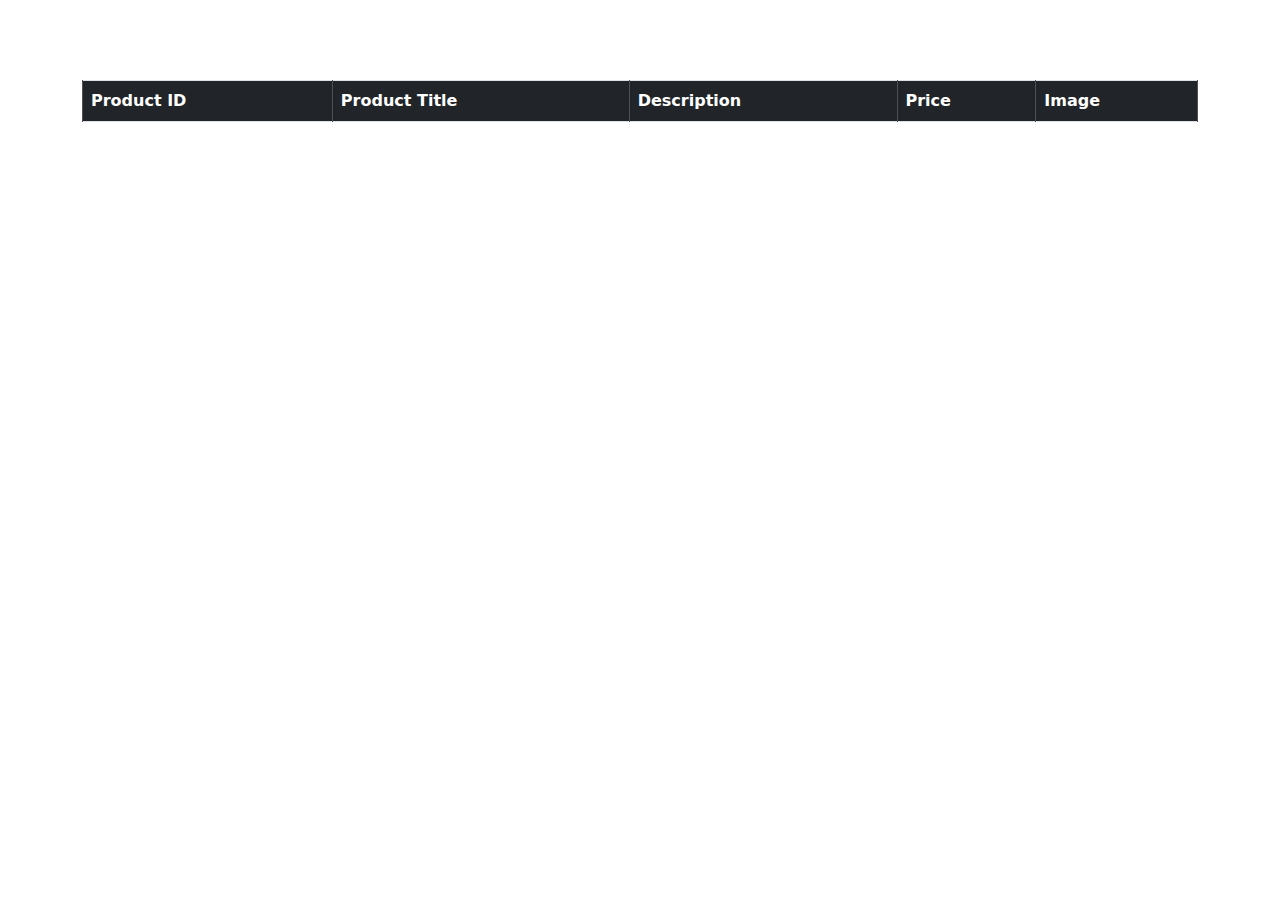
<file: index.html>
<!DOCTYPE html>
<html lang="en">
<head>
    <meta charset="UTF-8">
    <meta name="viewport" content="width=device-width, initial-scale=1.0">
    <link href="https://cdn.jsdelivr.net/npm/bootstrap@5.2.3/dist/css/bootstrap.min.css" rel="stylesheet">
    <link rel="stylesheet" href="./assets/css/style.css">
    <title>Ecommerce API</title>
</head>
<body>

    <div class="container">
        <div class="table-responsive">
            <table class="table table-bordered">
                <thead>
                  <tr >
                    <th scope="col" class="table-dark">Product ID</th>
                    <th scope="col" class="table-dark">Product Title</th>
                    <th scope="col" class="table-dark">Description</th>
                    <th scope="col" class="table-dark">Price</th>
                    <th scope="col" class="table-dark">Image</th>
                  </tr>
                </thead>
                <tbody id="table_body">
                    <!-- <tr>
                        <td>1</td>
                        <td>Mark</td>
                        <td>Otto</td>
                        <td>@mdo</td>
                    </tr> -->
                </tbody>
              </table>
        </div>
    </div>
    <script src="https://cdn.jsdelivr.net/npm/bootstrap@5.2.3/dist/js/bootstrap.bundle.min.js"></script>
    <script src="./assets/js/script.js"></script>
</body>
</html>
</file>
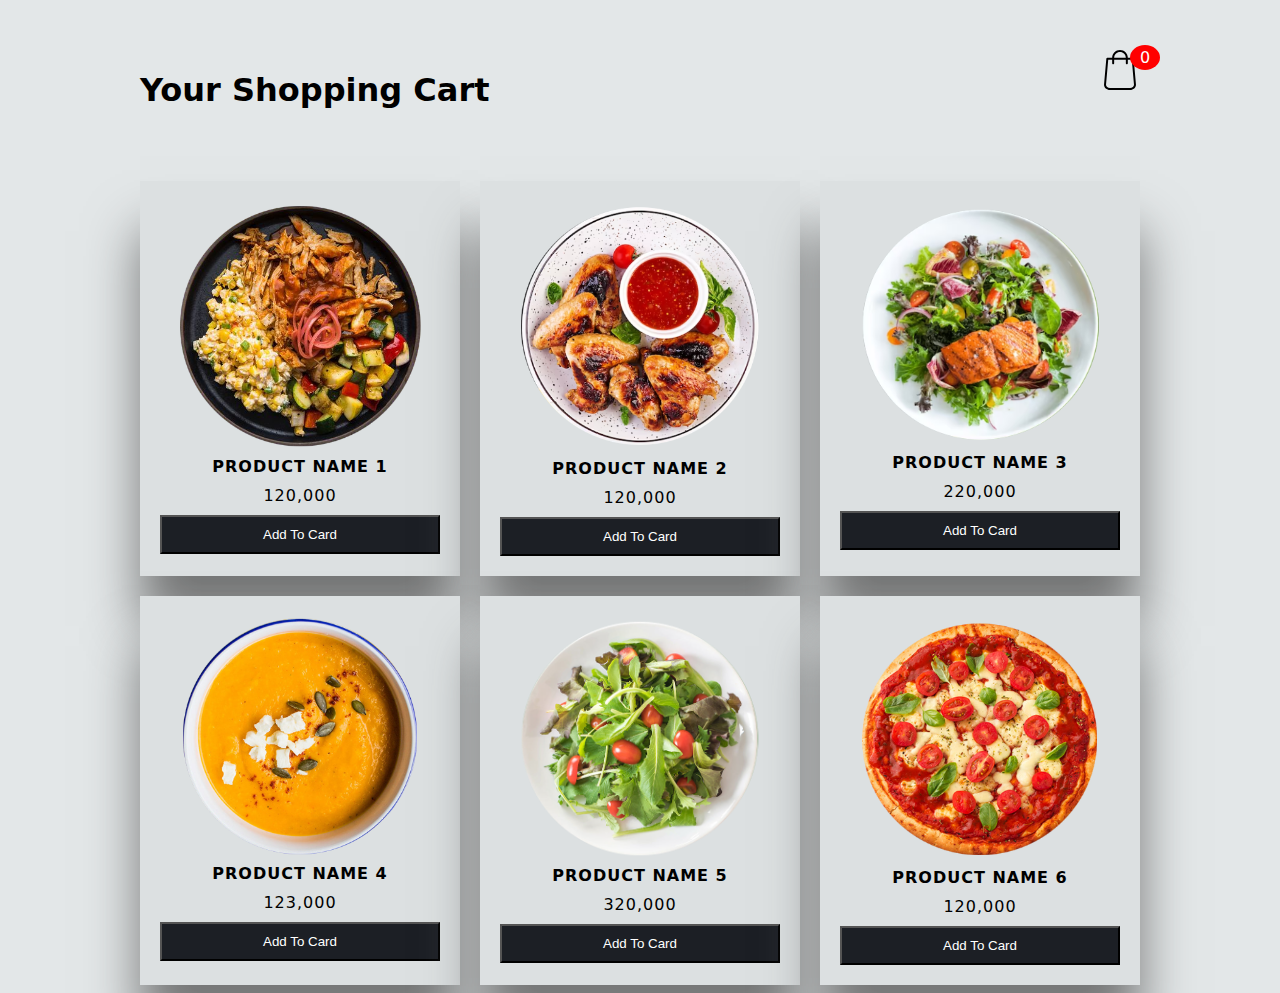
<file: addtocardv2-main/addtocardv2-main/index.html>
<!DOCTYPE html>
<html lang="en">
<head>
    <meta charset="UTF-8">
    <meta http-equiv="X-UA-Compatible" content="IE=edge">
    <meta name="viewport" content="width=device-width, initial-scale=1.0">
    <title>Document</title>
    <link rel="stylesheet" href="style.css">
</head>
<body class="">
    
    <div class="container">
        <header>
            <h1>Your Shopping Cart</h1>
            <div class="shopping">
                <img src="image/shopping.svg">
                <span class="quantity">0</span>
            </div>
        </header>

        <div class="list">
          
        </div>
    </div>
    <div class="card">
        <h1>Card</h1>
        <ul class="listCard">
        </ul>
        <div class="checkOut">
            <div class="total">0</div>
            <div class="closeShopping">Close</div>
        </div>
    </div>

    <script src="app.js"></script>
</body>
</html>
</file>
<file: assets/css/style.css>
.container{
    margin-top:80px;
}


img{
    width: 100px;
}
</file>
<file: addtocardv2-main/addtocardv2-main/style.css>
body{
    background-color: #E3E7E8;
    font-family: system-ui;
}
.container{
    width: 1000px;
    margin: auto;
    transition: 0.5s;
}
header{
    display: grid;
    grid-template-columns: 1fr 50px;
    margin-top: 50px;
}
header .shopping{
    position: relative;
    text-align: right;
}
header .shopping img{
    width: 40px;
}
header .shopping span{
    background: red;
    border-radius: 50%;
    display: flex;
    justify-content: center;
    align-items: center;
    color: #fff;
    position: absolute;
    top: -5px;
    left: 80%;
    padding: 3px 10px;
}
.list{
    display: grid;
    grid-template-columns: repeat(3, 1fr);
    column-gap: 20px;
    row-gap: 20px;
    margin-top: 50px;
}
.list .item{
    text-align: center;
    background-color: #DCE0E1;
    padding: 20px;
    box-shadow: 0 50px 50px #757676;
    letter-spacing: 1px;
}
.list .item img{
    width: 90%;
}
.list .item .title{
    font-weight: 600;
}
.list .item .price{
    margin: 10px;
}
.list .item button{
    background-color: #1C1F25;
    color: #fff;
    width: 100%;
    padding: 10px;
}
.card{
    position: fixed;
    top:0;
    left: 100%;
    width: 500px;
    background-color: #453E3B;
    height: 100vh;
    transition: 0.5s;
}
.active .card{
    left: calc(100% - 500px);
}
.active .container{
   /* transform: translateX(-200px); */
}
.card h1{
    color: #E8BC0E;
    font-weight: 100;
    margin: 0;
    padding: 0 20px;
    height: 80px;
    display: flex;
    align-items: center;
}
.card .checkOut{
    position: absolute;
    bottom: 0;
    width: 100%;
    display: grid;
    grid-template-columns: repeat(2, 1fr);

}
.card .checkOut div{
    background-color: #E8BC0E;
    width: 100%;
    height: 70px;
    display: flex;
    justify-content: center;
    align-items: center;
    font-weight: bold;
    cursor: pointer;
}
.card .checkOut div:nth-child(2){
    background-color: #1C1F25;
    color: #fff;
}
.listCard li{
    display: grid;
    grid-template-columns: 100px repeat(3, 1fr);
    color: #fff;
    row-gap: 10px;
}
.listCard li div{
    display: flex;
    justify-content: center;
    align-items: center;
}
.listCard li img{
    width: 90%;
}
.listCard li button{
    background-color: #fff5;
    border: none;
}
.listCard .count{
    margin: 0 10px;
}
</file>
